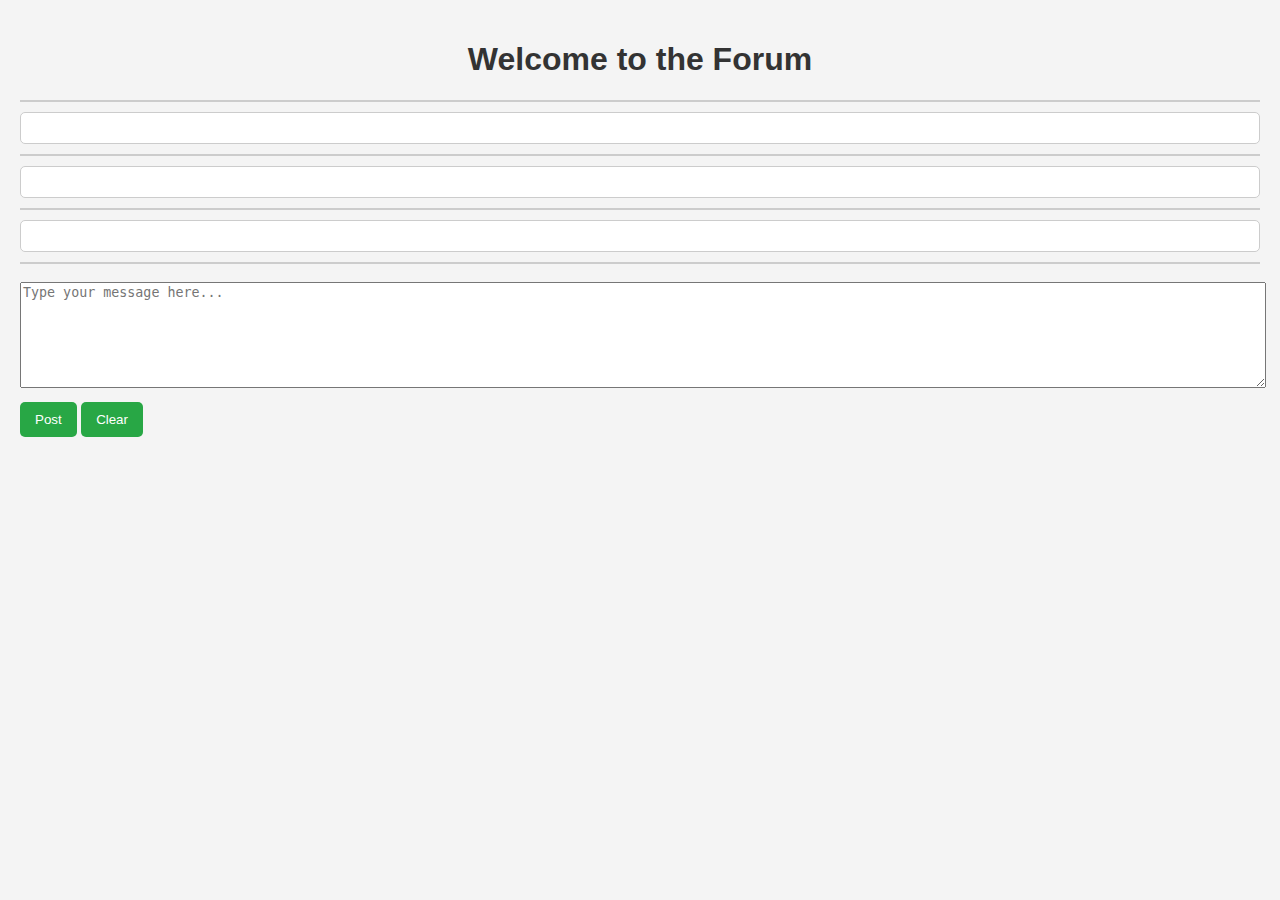
<file: assignment3/index.html>
<!DOCTYPE html>
<html lang="en">
<head>
    <meta charset='utf-8'>
    <meta http-equiv='X-UA-Compatible' content='IE=edge'>
    <title>Blogger</title>
    <meta name='viewport' content='width=device-width, initial-scale=1'>
    <link rel='stylesheet' type='text/css' media='screen' href='styles.css'>
    <script src='main.js' defer></script>
</head>
<body>
    <h1 id="top"></h1>
    <hr>
    <div id="topic"></div>
    <hr>
    <div id="reply1"></div>
    <hr>
    <div id="reply2"></div>
    <hr>
    <textarea name="message" id="message" placeholder="Type your message here..."></textarea> 
    <br/>
    <button type="button" onclick="postFunction()">Post</button>
    <button type="button" onclick="clearFunction()">Clear</button>
</body>
</html>
</file>
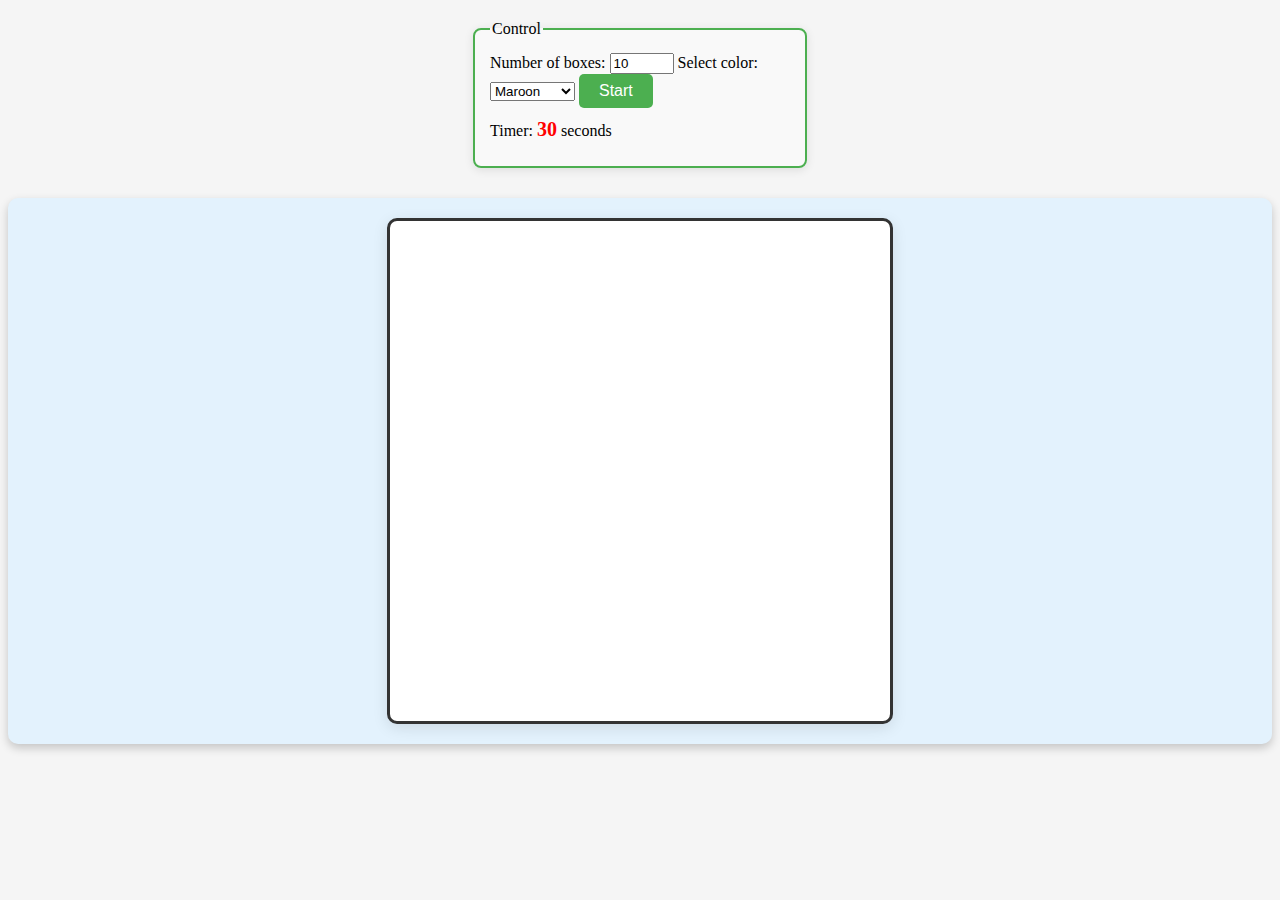
<file: assignment5/index.html>
<!DOCTYPE html>
<html>
<head>
    <meta charset="UTF-8">
    <title>Square Game</title>
    <script type="text/javascript" src="game.js"></script>
    <link rel="stylesheet" type="text/css" href="game.css">
</head>
<body>
    <fieldset>
        <legend>Control</legend>
        <label for="numbox">Number of boxes:</label>
        <input type="number" name="numbox" id="numbox" min="1" max="100" value="10">
        
        <label for="color">Select color:</label>
        <select name="color" id="color">
            <option value="maroon">Maroon</option>
            <option value="lightgreen">Lightgreen</option>
            <option value="magenta">Magenta</option>
        </select>
        
        <button id="start">Start</button>
        <div id="timerClock">
            Timer: <span id="clock">30</span> seconds
        </div>
        <div id="result" style="font-weight: bold; margin-top: 10px;"></div>
    </fieldset>

    <div id="container">
        <div id="layer"></div>
    </div>
</body>
</html>
</file>
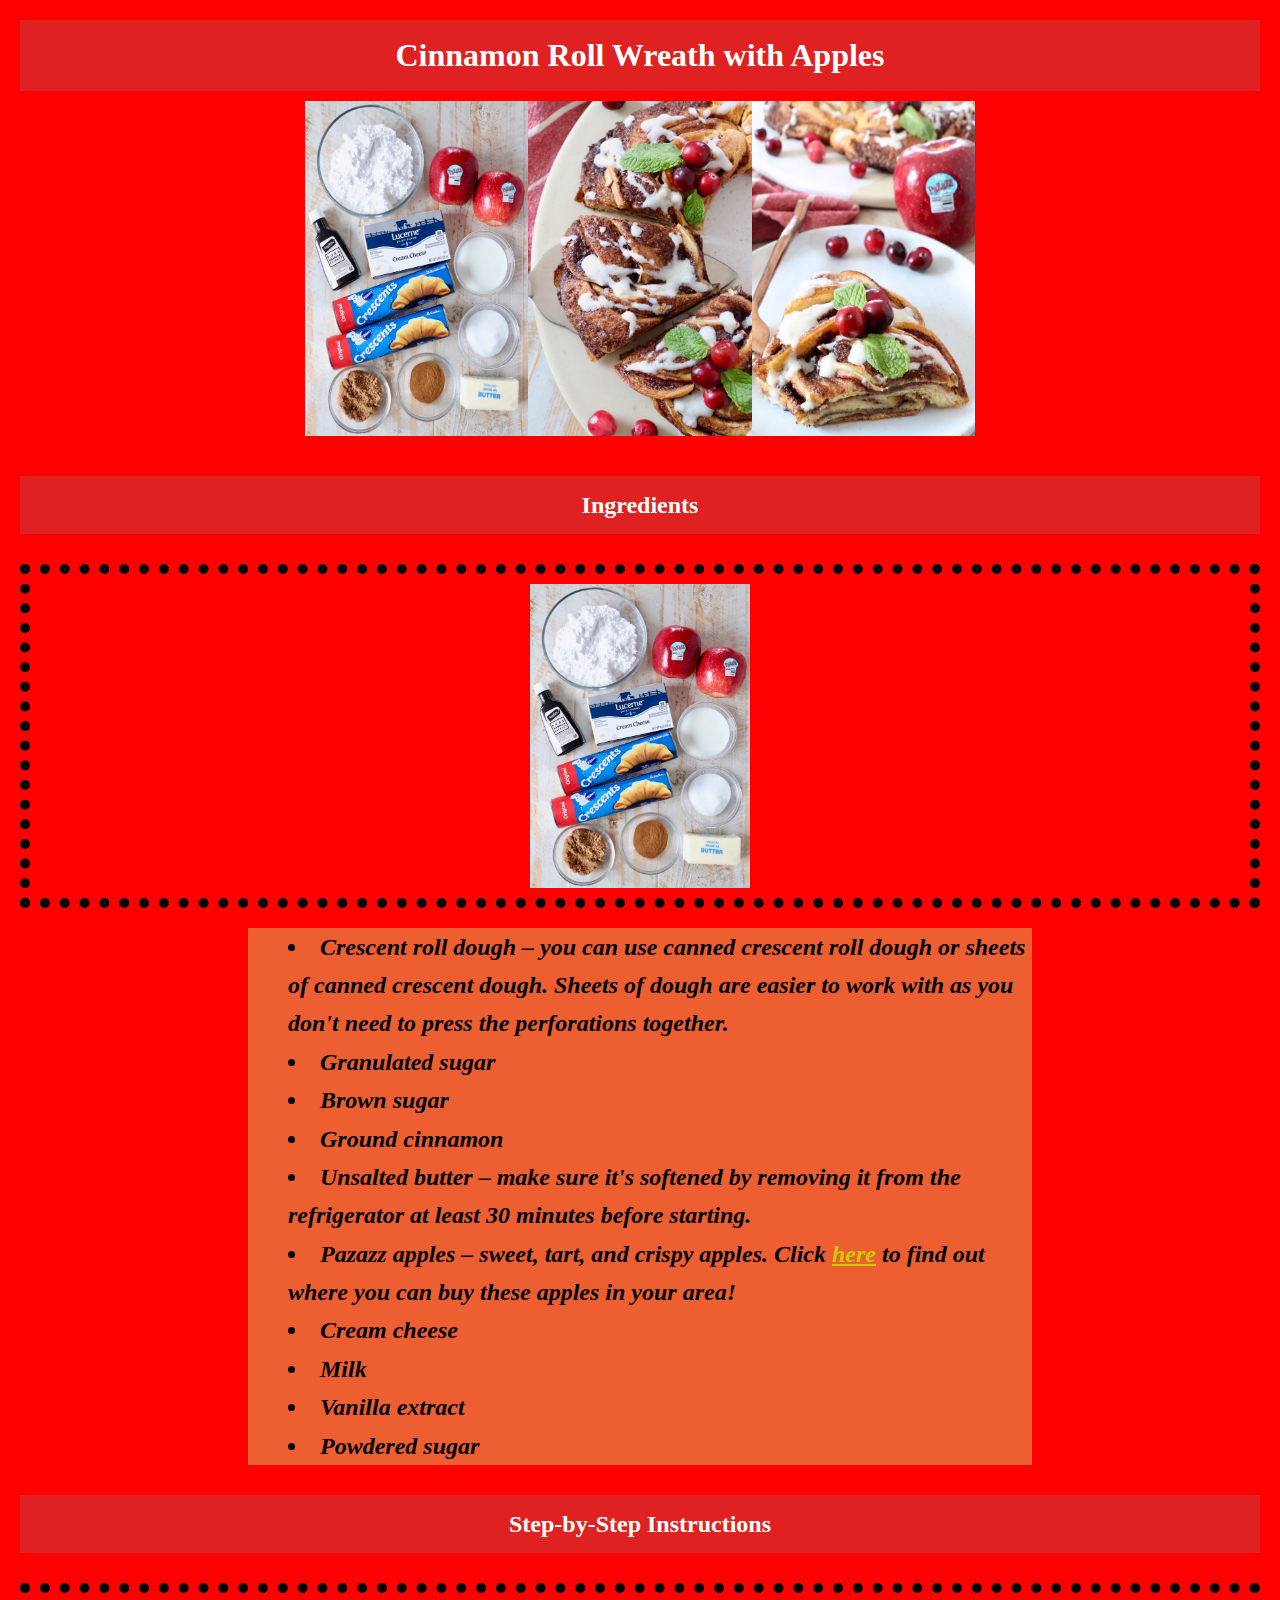
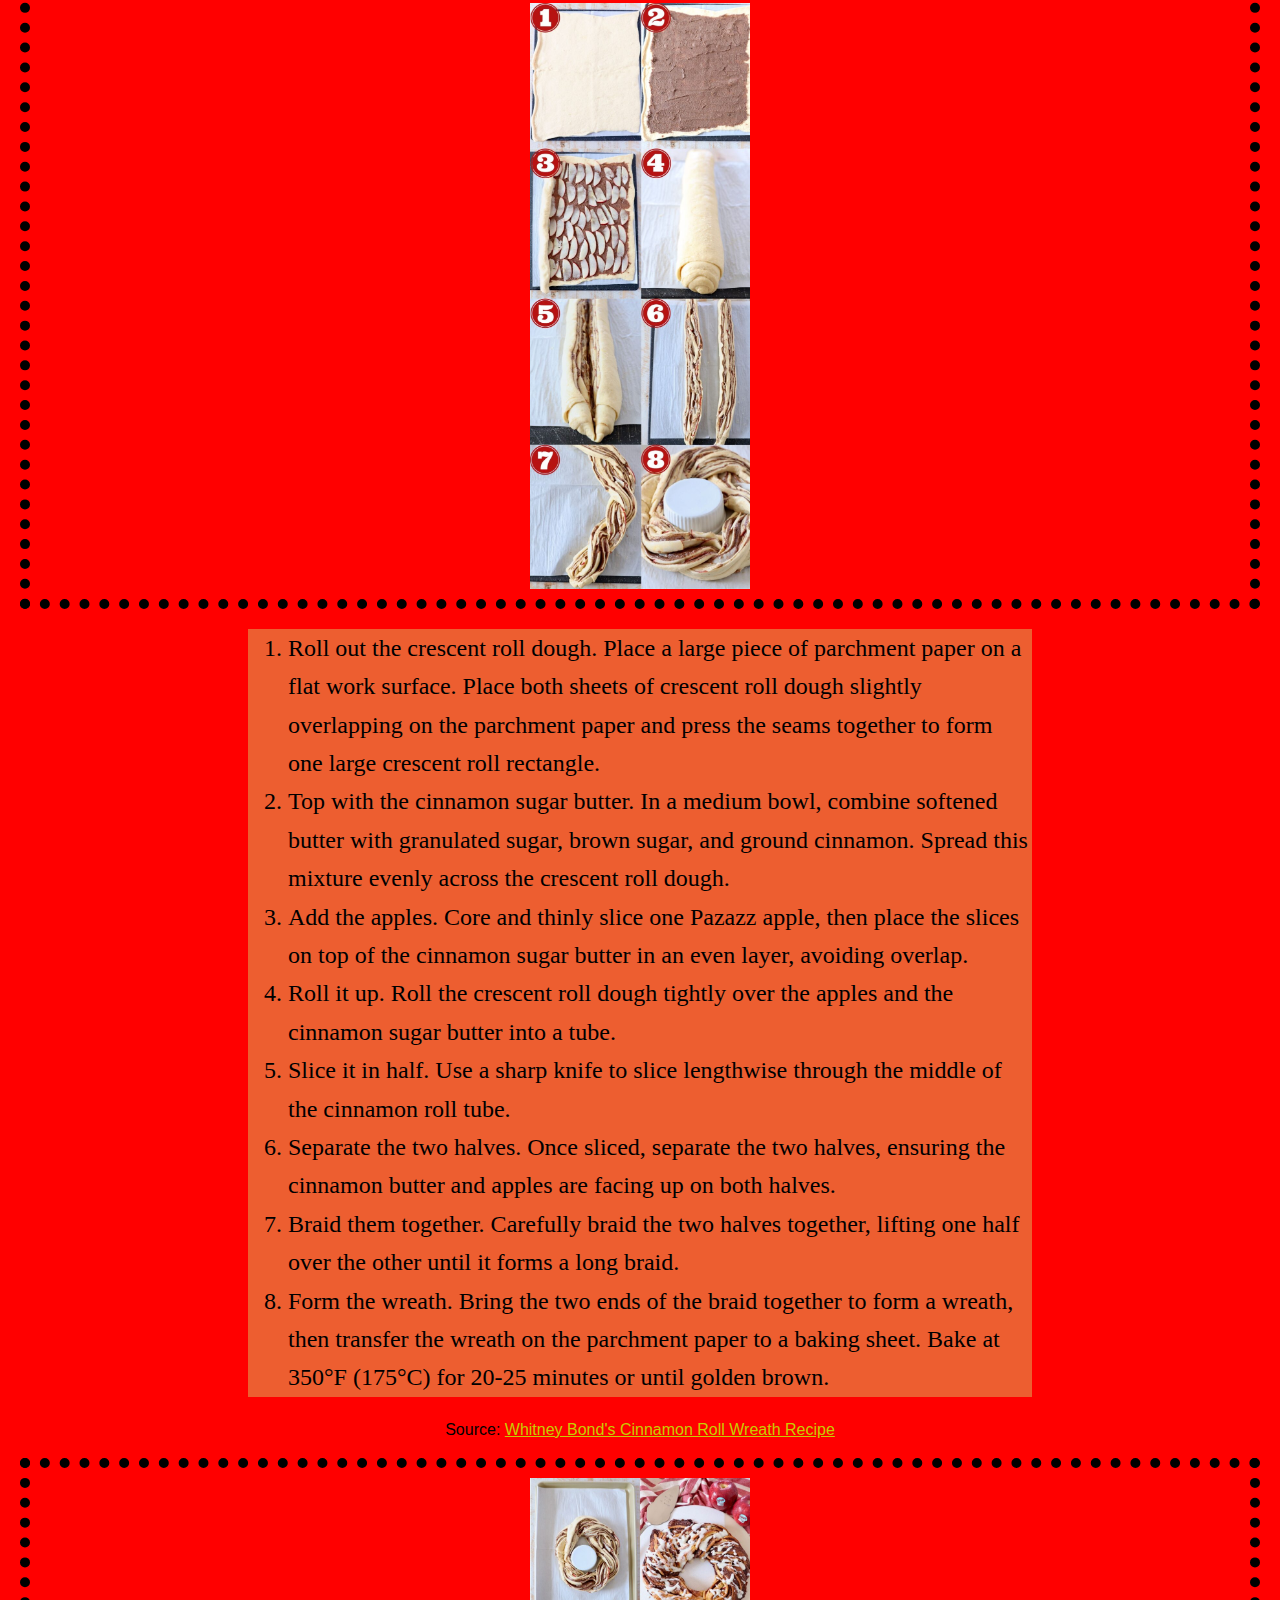
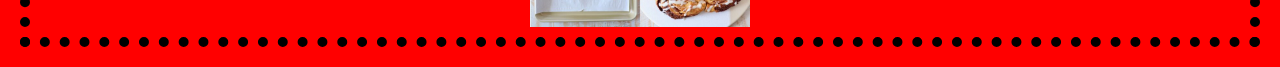
<file: assignment1/recipe.html>
<!DOCTYPE html>
<html lang="en">
<head>
    <meta charset="utf-8">
    <meta http-equiv="X-UA-Compatible" content="IE=edge">
    <meta name="viewport" content="width=device-width, initial-scale=1">
    <title>Cinnamon Roll Wreath with Apples</title>
    <link rel="stylesheet" href="main.css">
</head>
<body>
    <h1>Cinnamon Roll Wreath with Apples</h1>

        <div class="image-container">
          <img src="./cinnamon-1.jpeg" alt="Cinnamon Roll " /> 
          <img src="./cinnamon-4.jpeg" alt="Cinnamon Roll 2 "/> 
          <img src="./cinnamon-3.jpeg" alt="Cinnamon Roll 3 "/> 
          
         </div>
    <h2>Ingredients</h2>
    <div class="imagecen" ><img src="./cinnamon-1.jpeg" alt="Cinnamon Roll 4 " /> </div>
    
    <ul>
        <li>Crescent roll dough – you can use canned crescent roll dough or sheets of canned crescent dough. Sheets of dough are easier to work with as you don't need to press the perforations together.</li>
        <li>Granulated sugar</li>
        <li>Brown sugar</li>
        <li>Ground cinnamon</li>
        <li>Unsalted butter – make sure it's softened by removing it from the refrigerator at least 30 minutes before starting.</li>
        <li>Pazazz apples – sweet, tart, and crispy apples. Click <a href="https://www.example.com">here</a> to find out where you can buy these apples in your area!</li>
        <li>Cream cheese</li>
        <li>Milk</li>
        <li>Vanilla extract</li>
        <li>Powdered sugar</li>
    </ul>

    <h2>Step-by-Step Instructions</h2>
    <div class="imagecen" ><img src="./cinnamon-2.jpeg" alt="Cinnamon Roll 5 " /> </div>
  
    <ol>
        <li>Roll out the crescent roll dough. Place a large piece of parchment paper on a flat work surface. Place both sheets of crescent roll dough slightly overlapping on the parchment paper and press the seams together to form one large crescent roll rectangle.</li>
        <li>Top with the cinnamon sugar butter. In a medium bowl, combine softened butter with granulated sugar, brown sugar, and ground cinnamon. Spread this mixture evenly across the crescent roll dough.</li>
        <li>Add the apples. Core and thinly slice one Pazazz apple, then place the slices on top of the cinnamon sugar butter in an even layer, avoiding overlap.</li>
        <li>Roll it up. Roll the crescent roll dough tightly over the apples and the cinnamon sugar butter into a tube.</li>
        <li>Slice it in half. Use a sharp knife to slice lengthwise through the middle of the cinnamon roll tube.</li>
        <li>Separate the two halves. Once sliced, separate the two halves, ensuring the cinnamon butter and apples are facing up on both halves.</li>
        <li>Braid them together. Carefully braid the two halves together, lifting one half over the other until it forms a long braid.</li>
        <li>Form the wreath. Bring the two ends of the braid together to form a wreath, then transfer the wreath on the parchment paper to a baking sheet. Bake at 350°F (175°C) for 20-25 minutes or until golden brown.</li>
    </ol>

    <footer>
        <p>Source: <a href="https://whitneybond.com/cinnamon-roll-wreath/" target="_blank">Whitney Bond's Cinnamon Roll Wreath Recipe</a></p>
        <div class="imagecen" ><img src="./cinnamon-6.jpeg" alt="Cinnamon Roll 6 " /> </div>
    </footer>
</body>
</html>
</file>
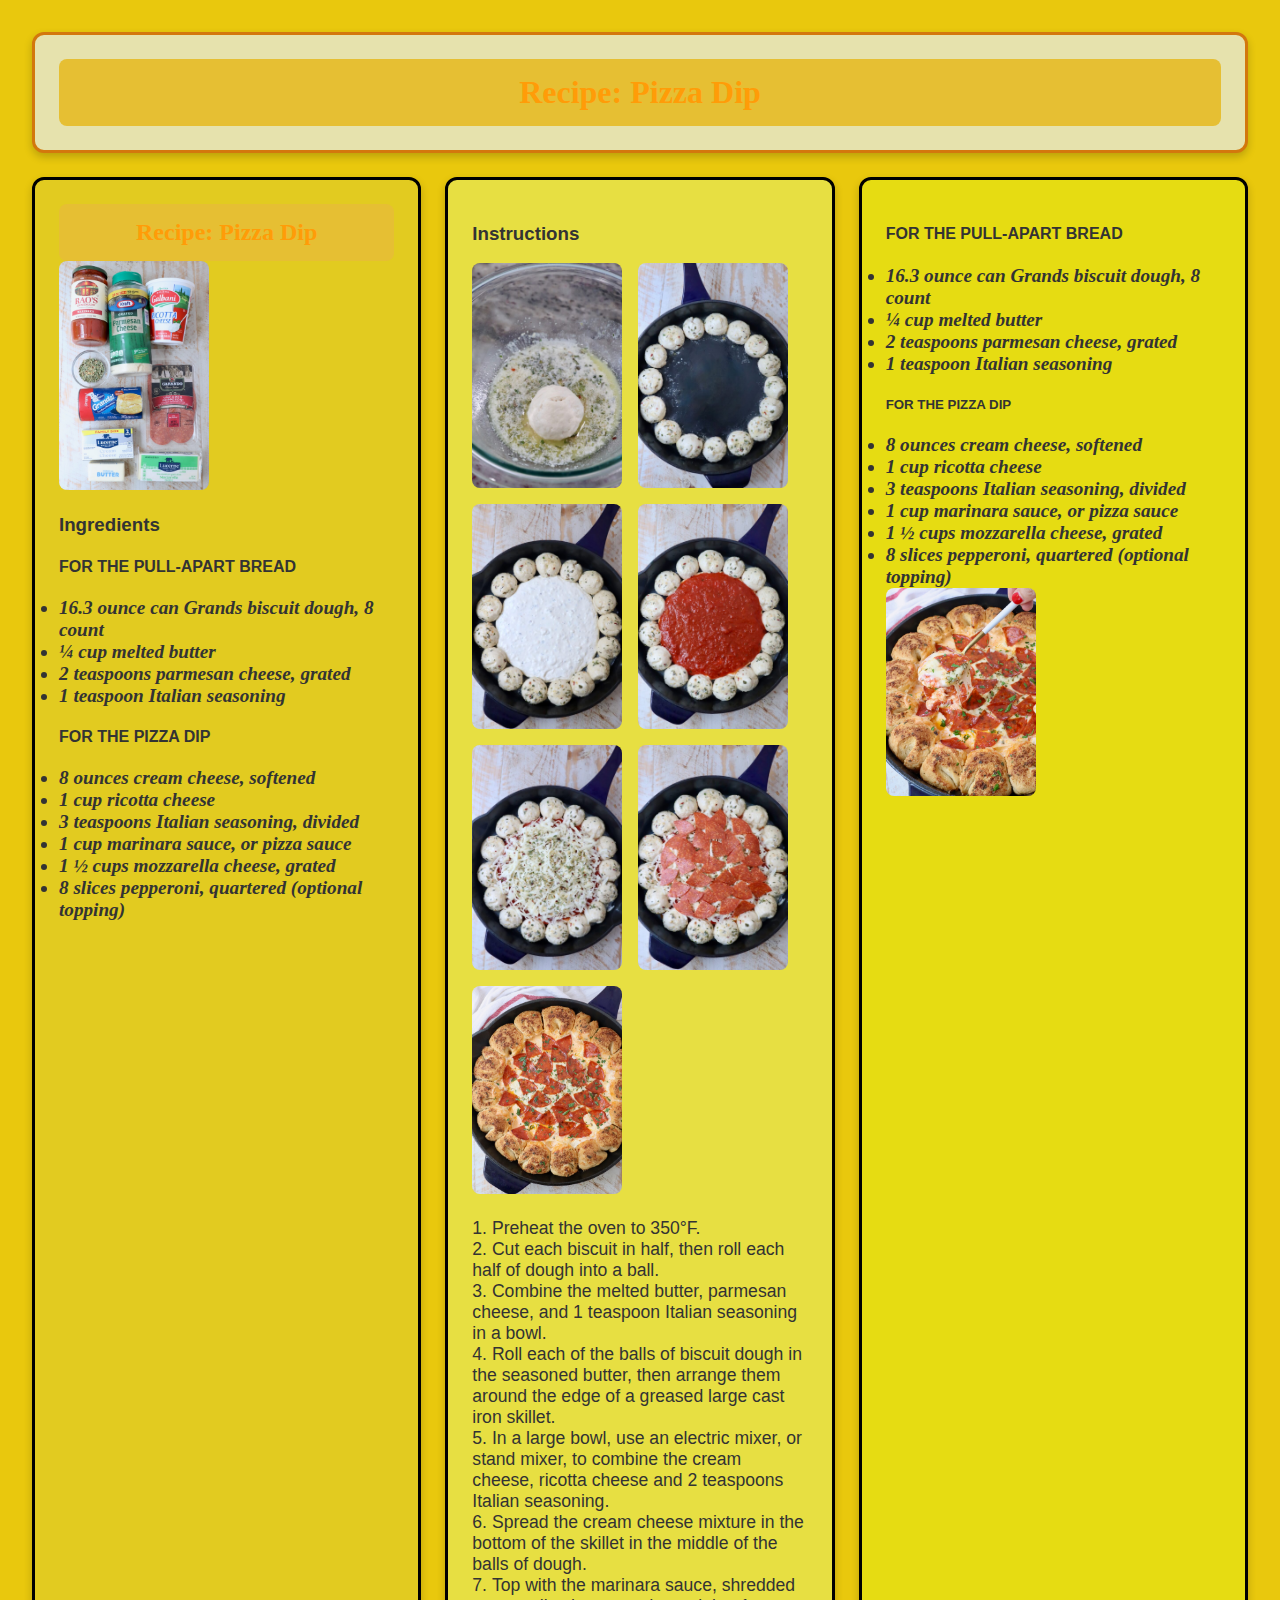
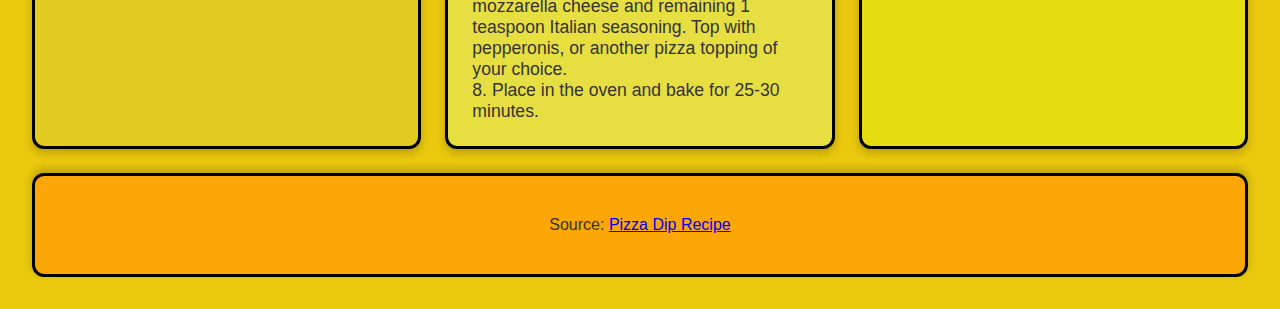
<file: assignment2/recipe.html>
<!DOCTYPE html>
<html lang="en">
<head>
    <meta charset="utf-8">
    <meta http-equiv="X-UA-Compatible" content="IE=edge">
    <title>Pizza Dip Recipe</title>
    <meta name="viewport" content="width=device-width, initial-scale=1">
    <link rel="stylesheet" type="text/css" media="screen" href="main.css">
</head>
<body>
    <div class="grid-container">
        <div id="header">
            <h1>Recipe: Pizza Dip</h1>
        </div>
        <div id="menu">
            <div class="recipe">
                <h2>Recipe: Pizza Dip</h2>
                <div class="recipe-images">
                    <img src="pizza-dip-1.jpeg" alt="Pizza Dip">
                </div>
                <h3>Ingredients</h3>
                <h4>FOR THE PULL-APART BREAD</h4>
                <ul>
                    <li>16.3 ounce can Grands biscuit dough, 8 count</li>
                    <li>¼ cup melted butter</li>
                    <li>2 teaspoons parmesan cheese, grated</li>
                    <li>1 teaspoon Italian seasoning</li>
                </ul>
                <h4>FOR THE PIZZA DIP</h4>
                <ul>
                    <li>8 ounces cream cheese, softened</li>
                    <li>1 cup ricotta cheese</li>
                    <li>3 teaspoons Italian seasoning, divided</li>
                    <li>1 cup marinara sauce, or pizza sauce</li>
                    <li>1 ½ cups mozzarella cheese, grated</li>
                    <li>8 slices pepperoni, quartered (optional topping)</li>
                </ul>
            </div>
        </div>
        <div id="main">
            <h3>Instructions</h3>
            <div class="instructions-images">
                <img src="pizza-dip-2.jpeg" alt="Step 1">
                <img src="pizza-dip-3.jpeg" alt="Step 2">
                <img src="pizza-dip-4.jpeg" alt="Step 3">
                <img src="pizza-dip-5.jpeg" alt="Step 4">
                <img src="pizza-dip-6.jpeg" alt="Step 5">
                <img src="pizza-dip-7.jpeg" alt="Step 6">
                <img src="pizza-dip-8.jpeg" alt="Step 7">
            </div>
            <ol>
                <li>Preheat the oven to 350°F.</li>
                <li>Cut each biscuit in half, then roll each half of dough into a ball.</li>
                <li>Combine the melted butter, parmesan cheese, and 1 teaspoon Italian seasoning in a bowl.</li>
                <li>Roll each of the balls of biscuit dough in the seasoned butter, then arrange them around the edge of a greased large cast iron skillet.</li>
                <li>In a large bowl, use an electric mixer, or stand mixer, to combine the cream cheese, ricotta cheese and 2 teaspoons Italian seasoning.</li>
                <li>Spread the cream cheese mixture in the bottom of the skillet in the middle of the balls of dough.</li>
                <li>Top with the marinara sauce, shredded mozzarella cheese and remaining 1 teaspoon Italian seasoning. Top with pepperonis, or another pizza topping of your choice.</li>
                <li>Place in the oven and bake for 25-30 minutes.</li>
            </ol>
        </div>
        <div id="right">
            <h4>FOR THE PULL-APART BREAD</h4>
            <ul>
                <li>16.3 ounce can Grands biscuit dough, 8 count</li>
                <li>¼ cup melted butter</li>
                <li>2 teaspoons parmesan cheese, grated</li>
                <li>1 teaspoon Italian seasoning</li>
            </ul>
            <h5>FOR THE PIZZA DIP</h5>
            <ul>
                <li>8 ounces cream cheese, softened</li>
                <li>1 cup ricotta cheese</li>
                <li>3 teaspoons Italian seasoning, divided</li>
                <li>1 cup marinara sauce, or pizza sauce</li>
                <li>1 ½ cups mozzarella cheese, grated</li>
                <li>8 slices pepperoni, quartered (optional topping)</li>
            </ul>
            <div class="images">
                <img src="pizza-dip-9.jpeg" alt="Pizza Dip">
            </div>
        </div>
        <div id="footer">
            <p>Source: <a href="https://whitneybond.com/pizza-dip/" target="_blank">Pizza Dip Recipe</a></p>
        </div>
    </div>
</body>
</html>
</file>
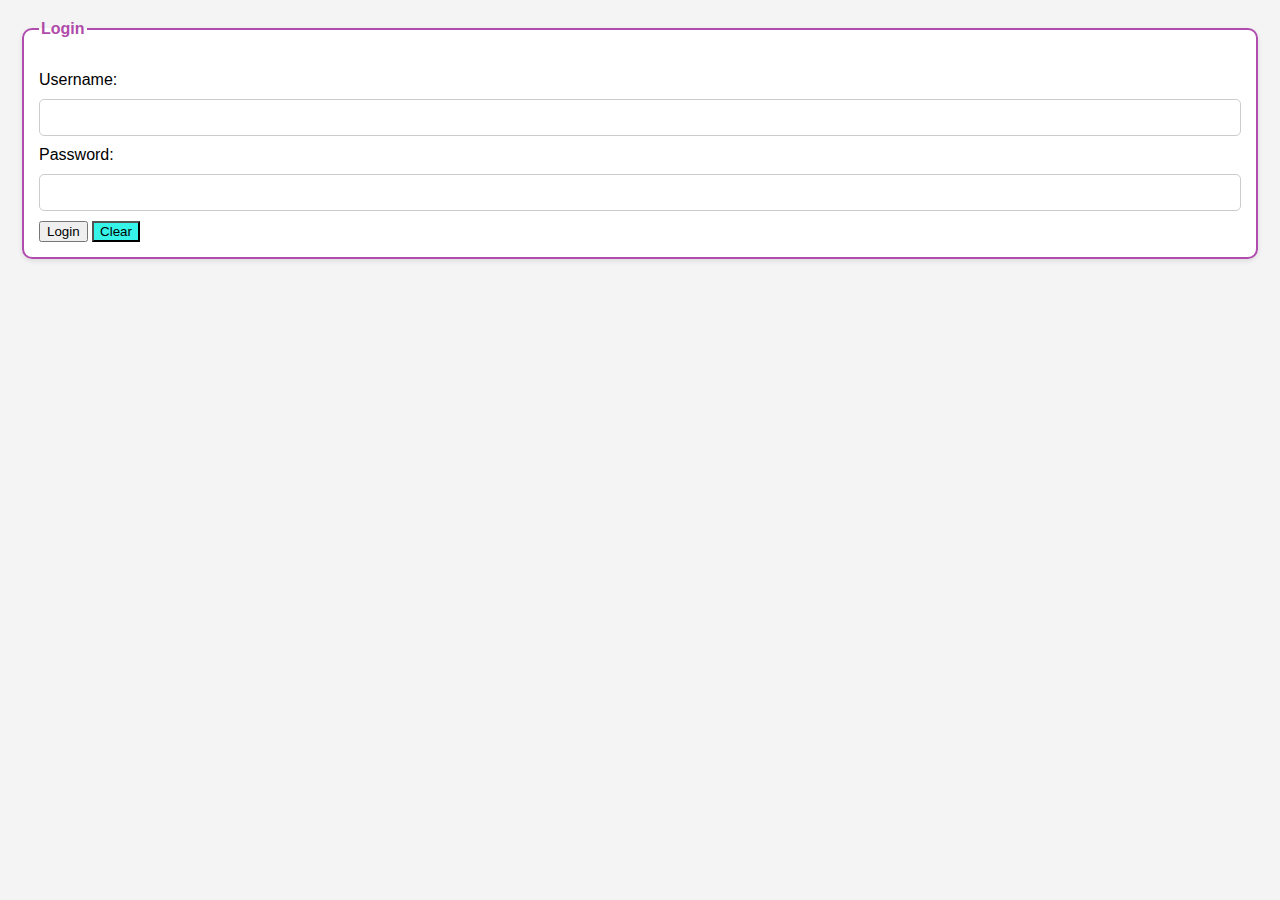
<file: assignment4/login.html>
<!DOCTYPE html>
<html>
<head>
    <meta charset='utf-8'>
    <meta http-equiv='X-UA-Compatible' content='IE=edge'>
    <title>Login</title>
    <meta name='viewport' content='width=device-width, initial-scale=1'>
    <link rel='stylesheet' type='text/css' media='screen' href='styles.css'>
    <script src='login.js' defer></script>
</head>
<body>
    <form name="myLogin" id="myLogin" onsubmit="return checkLogin()">
        <fieldset>
            <legend>Login</legend>
            <span id="loginMsg" style="color: green;"></span><br>
            Username: 
            <input type="text" name="username" id="username" required><br>
            Password: 
            <input type="password" name="password" required><br>
            <input type="submit" value="Login">
            <input type="reset" value="Clear">
        </fieldset>
    </form>
</body>
</html>
</file>
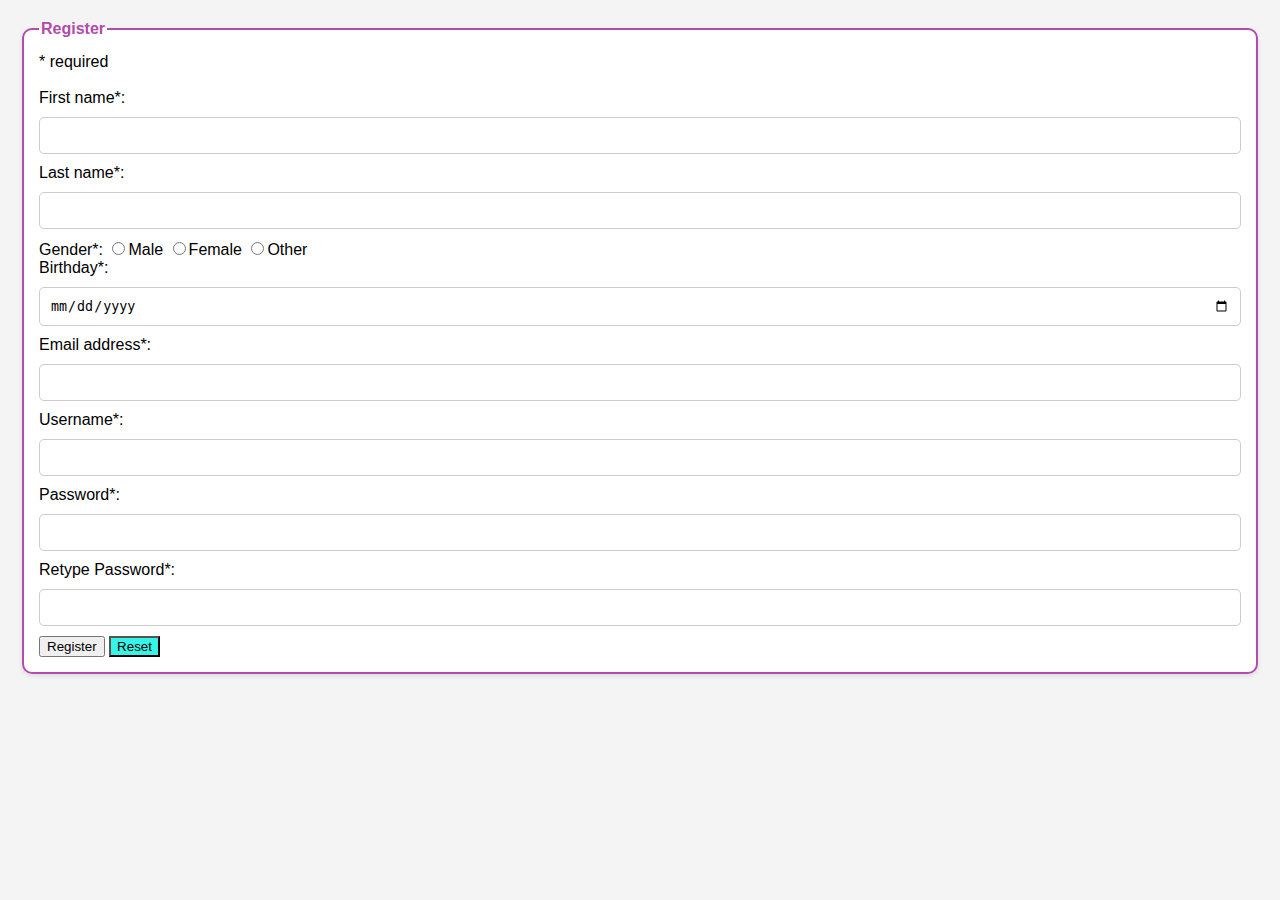
<file: assignment4/register.html>
<!DOCTYPE html>
<html>
<head>
    <meta charset='utf-8'>
    <meta http-equiv='X-UA-Compatible' content='IE=edge'>
    <title>Register</title>
    <meta name='viewport' content='width=device-width, initial-scale=1'>
    <link rel='stylesheet' type='text/css' media='screen' href='styles.css'>
    <script src='register.js' defer></script>
</head>
<body>
    <form name="myRegister" id="myRegister" onsubmit="return validateForm()">
        <fieldset>
            <legend>Register</legend>
            <span>* required</span><br>
            <span id="errormsg" style="color: red;"></span><br>
            First name*: 
            <input type="text" name="firstname" required><br>
            Last name*: 
            <input type="text" name="lastname"><br>
            Gender*: 
            <input type="radio" name="gender" value="male" required>Male
            <input type="radio" name="gender" value="female">Female
            <input type="radio" name="gender" value="other">Other<br>
            Birthday*: 
            <input type="date" name="bday" required><br>
            Email address*: 
            <input type="email" name="email" required><br>
            Username*: 
            <input type="text" name="username" required><br>
            Password*: 
            <input type="password" name="password" required><br>
            Retype Password*: 
            <input type="password" name="retype_password" required><br>
            <input type="submit" value="Register">
            <input type="reset" value="Reset">
        </fieldset>
    </form>
</body>
</html>
</file>
<file: assignment3/styles.css>
body {
    font-family: Arial, sans-serif;
    background-color: #f4f4f4;
    margin: 0;
    padding: 20px;
}

h1 {
    text-align: center;
    color: #333;
}

#topic, #reply1, #reply2 {
    background-color: #fff;
    border: 1px solid #ccc;
    padding: 15px;
    margin: 10px 0;
    border-radius: 5px;
}

textarea {
    width: 100%;
    height: 100px;
    margin: 10px 0;
}

button {
    padding: 10px 15px;
    border: none;
    border-radius: 5px;
    background-color: #28a745;
    color: white;
    cursor: pointer;
}

button:hover {
    background-color: #218838;
}

hr {
    border: 1px solid #ccc;
}
</file>
<file: assignment5/game.css>
body {
    background-color: #f5f5f5; /* สีพื้นหลังของทั้งหน้า */
}

#container {
    margin-top: 30px;
    display: flex;
    justify-content: center;
    background-color: #e3f2fd; /* สีพื้นหลังของคอนเทนเนอร์ */
    padding: 20px; /* เพิ่มระยะห่าง */
    border-radius: 10px; /* เพิ่มมุมโค้ง */
    box-shadow: 0 4px 10px rgba(0, 0, 0, 0.2); /* เพิ่มเงา */
}

/* Layer */
#layer {
    position: relative;
    width: 500px;
    height: 500px;
    border: 3px solid #333;
    border-radius: 10px; /* เพิ่มมุมโค้ง */
    background-color: #ffffff; /* พื้นหลังของเลเยอร์ */
    overflow: hidden;
    box-shadow: 0 4px 15px rgba(0, 0, 0, 0.1); /* เพิ่มเงา */
}

/* Fieldset */
fieldset {
    border: 2px solid #4CAF50; /* สีกรอบ */
    padding: 15px;
    width: 300px;
    margin: 20px auto;
    text-align: left;
    border-radius: 8px; /* เพิ่มมุมโค้ง */
    background-color: #f9f9f9; /* พื้นหลัง */
    box-shadow: 0 2px 10px rgba(0, 0, 0, 0.1); /* เพิ่มเงา */
}

/* Buttons */
button {
    padding: 8px 20px; /* ขนาดปุ่ม */
    background-color: #4CAF50; /* สีพื้นหลัง */
    color: white;
    border: none;
    border-radius: 5px;
    cursor: pointer;
    font-size: 16px; /* ขนาดฟอนต์ */
    transition: background-color 0.3s; /* เปลี่ยนสีพื้นหลัง */
}

button:hover {
    background-color: #45a049; /* เปลี่ยนสีเมื่อชี้ */
}

/* Clock */
#clock {
    font-weight: bold;
    color: red;
    display: inline-block;
    font-size: 20px; /* ขนาดฟอนต์ */
    margin-top: 10px; /* ระยะห่าง */
}

#layer {
    position: relative;
    width: 500px;
    height: 500px;
    border: 3px solid #333;
    border-radius: 10px;
    background-color: #ffffff;
    overflow: hidden;
    box-shadow: 0 4px 15px rgba(0, 0, 0, 0.1);
}
</file>
<file: assignment1/main.css>
a:link {
    color: #c9cc00; 
}

body {
    background-color: red; 
}

a:visited {
    color: #cc2900; 
}

a:hover {
    color: #790b0b; 
    text-decoration: underline; 
}

body {
    font-family: Arial, sans-serif;
    line-height: 1.6;
    margin: 20px;
}
h1, h2 {
    color: #ffffff;
    text-align: center;
    background-color: #dd2424e7; 
    font-family: Georgia, 'Times New Roman', Times, serif; 
    text-align: center;
    padding: 10px; 
    margin: 0; 
}
ul, ol {
    margin: 20px 0;
}
a {
    color: #b48c07;
}
a:hover {
    text-decoration: underline;
}
img {
    display: block;
    max-width: 18%;
    height: auto;
    margin: 10px 0;
}

ul, ol {
    margin: 20px auto;
    padding: 5;
    width: 60%;
    font-family: Garamond, "Times New Roman", serif; 
    background-color: #dfa8568f; 
}

ul {
    font-size: 18pt; 
    font-weight: bold; 
    font-style: italic; 
    list-style-position: inside;
}

ol {
    font-size: 18pt; 
}


h2 {
    margin: 30px 0; 
    padding: 10px 0; 
}


footer {
    text-align: center; 
    margin-top: 20px;
    
}


hr {
    height: 5px;
    color: lightblue; 
    background-color: rgb(0, 0, 0); 
    border: none; 
    margin: 20px 0; 
}
.image-container {
    display: flex;
    justify-content: center;
}
.imagecen{
    display: flex;
    justify-content: center; 
    border: 10px dotted ;
}
</file>
<file: assignment2/main.css>
/* CSS พื้นฐาน */
body {
    background-color: rgb(233, 200, 13);
    font-family: Arial, sans-serif;
    margin: 0;
    padding: 0;
    color: #333;
}

h1, h2 {
    background-color: rgb(230, 191, 51);
    color: rgb(255, 156, 8);
    font-family: Georgia, 'Times New Roman', Times, serif;
    text-align: center;
    margin: 0;
    padding: 15px;
    border-radius: 8px; /* เพิ่มมุมโค้ง */
}

img {
    width: 100%;
    border-radius: 8px;
    object-fit: cover;
}

h2 {
    padding: 15px 30px; /* เพิ่มพื้นที่รอบ ๆ */
}

ul {
    font-family: Garamond, "Times New Roman", serif;
    font-size: 1.2rem; /* ขยายขนาดฟอนต์เล็กน้อย */
    font-weight: bold;
    font-style: italic;
    margin: 0 auto;
    padding: 0;
    width: 100%;
    max-width: 350px; /* เพิ่มความกว้างสูงสุด */
}

#header {
    text-align: center;
    border: 3px solid rgb(211, 119, 13); /* เพิ่มความหนาของขอบ */
    border-radius: 12px; /* เพิ่มความโค้งมน */
    background-color: rgb(230, 226, 173);
    padding: 1.5rem; /* เพิ่มพื้นที่ภายใน */
    grid-column: 1 / -1; /* ปรับให้ครอบคลุมความกว้างทั้งหมด */
    box-shadow: 0 4px 8px rgba(0, 0, 0, 0.2); /* เพิ่มเงา */
}

#menu, #main, #right {
    padding: 1.5rem; /* เพิ่มพื้นที่ภายใน */
    border-radius: 12px; /* เพิ่มความโค้งมน */
    box-shadow: 0 4px 8px rgba(0, 0, 0, 0.2); /* เพิ่มเงา */
}

#menu {
    border: 3px solid rgb(0, 0, 0); /* เพิ่มความหนาของขอบ */
    background-color: #e2cb20; /* เพิ่มสีพื้นหลัง */
}

#main {
    border: 3px solid rgb(0, 0, 0); /* เพิ่มความหนาของขอบ */
    background-color: #e7df42; /* เพิ่มสีพื้นหลัง */
}

#right {
    border: 3px solid rgb(0, 0, 0); /* เพิ่มความหนาของขอบ */
    background-color: #e6dc12; /* เพิ่มสีพื้นหลัง */
}

#footer {
    background-color: #fca608;
    border: 3px solid rgb(0, 0, 0); /* เพิ่มความหนาของขอบ */
    border-radius: 12px; /* เพิ่มความโค้งมน */
    text-align: center;
    padding: 1.5rem; /* เพิ่มพื้นที่ภายใน */
    grid-column: 1 / -1; /* ปรับให้ครอบคลุมความกว้างทั้งหมด */
    box-shadow: 0 -4px 8px rgba(0, 0, 0, 0.2); /* เพิ่มเงาด้านบน */
}

.grid-container {
    display: grid;
    grid-template-columns: 1fr;
    gap: 1.5rem; /* เพิ่มระยะห่างระหว่างคอลัมน์ */
    padding: 2rem;
}

.instructions-images, .recipe-images, .images {
    display: flex;
    flex-wrap: wrap;
    gap: 1rem;
    margin-bottom: 1.5rem; /* เพิ่มระยะห่างด้านล่าง */
}

.instructions-images img, .recipe-images img, .images img {
    width: 100%;
    max-width: 150px; /* ขยายขนาดสูงสุด */
    border-radius: 8px; /* เพิ่มความโค้งมน */
}

ol {
    margin: 0;
    padding: 0;
    list-style-position: inside;
    font-size: 1.1rem; /* ขยายขนาดฟอนต์เล็กน้อย */
}

/* Media Queries */

/* ขนาดเล็ก (มือถือ) */
@media only screen and (max-width: 599px) {
    .grid-container {
        grid-template-columns: 1fr;
    }

    #menu, #main, #right, #footer {
        grid-column: 1 / -1;
    }

    .instructions-images img, .recipe-images img, .images img {
        max-width: 100%; /* ขยายขนาดสูงสุด */
    }
}

/* ขนาดกลาง (แท็บเล็ต) */
@media only screen and (min-width: 600px) and (max-width: 1199px) {
    .grid-container {
        grid-template-columns: 1fr 1fr;
    }

    #menu {
        grid-column: 1 / 2;
    }

    #main {
        grid-column: 2 / 3;
    }

    #right {
        grid-column: 1 / 3; /* ขยายให้ครอบคลุมทั้งสองคอลัมน์ */
    }

    .instructions-images img, .recipe-images img, .images img {
        max-width: 100%; /* ขยายขนาดสูงสุด */
    }
}

/* ขนาดใหญ่ (เดสก์ท็อป) */
@media only screen and (min-width: 1200px) {
    .grid-container {
        grid-template-columns: 1fr 1fr 1fr;
    }

    #menu {
        grid-column: 1 / 2;
    }

    #main {
        grid-column: 2 / 3;
    }

    #right {
        grid-column: 3 / 4;
    }

    .instructions-images img, .recipe-images img, .images img {
        max-width: 150px; /* ขยายขนาดสูงสุด */
    }
}
</file>
<file: assignment4/styles.css>
/* General styles */
body {
    font-family: Arial, sans-serif;
    background-color: #f4f4f4;
    margin: 0;
    padding: 20px;
}

h1 {
    text-align: center;
    color: #333;
}

fieldset {
    border: 2px solid #af4cad; /* สีกรอบ */
    padding: 15px;
    border-radius: 10px; /* มุมโค้ง */
    background-color: #fff;
    box-shadow: 0 2px 5px rgba(0, 0, 0, 0.1);
    margin-bottom: 20px;
}

legend {
    font-weight: bold;
    color: #af4caa;
}

/* Input fields */
input[type="text"],
input[type="password"],
input[type="email"],
input[type="date"],
textarea,
select {
    width: 100%;
    padding: 10px;
    margin: 10px 0;
    border: 1px solid #ccc;
    border-radius: 5px;
    box-sizing: border-box;
}

/* Buttons */
button {
    padding: 10px 15px;
    border: none;
    border-radius: 5px;
    background-color: #4CAF50;
    color: white;
    cursor: pointer;
    font-size: 16px;
}

button:hover {
    background-color: #a04580;
}

input[type="reset"] {
    background-color: #36f4e7; /* สีแดง */
}

input[type="reset"]:hover {
    background-color: #2f9ad3;
}

/* Error messages */
#errorMsg {
    color: rgb(0, 255, 238);
    font-weight: bold;
}

/* Responsive styles */
@media (max-width: 600px) {
    h1 {
        font-size: 24px;
    }

    fieldset {
        padding: 10px;
    }

    button {
        width: 100%;
        padding: 12px;
    }
}
</file>
